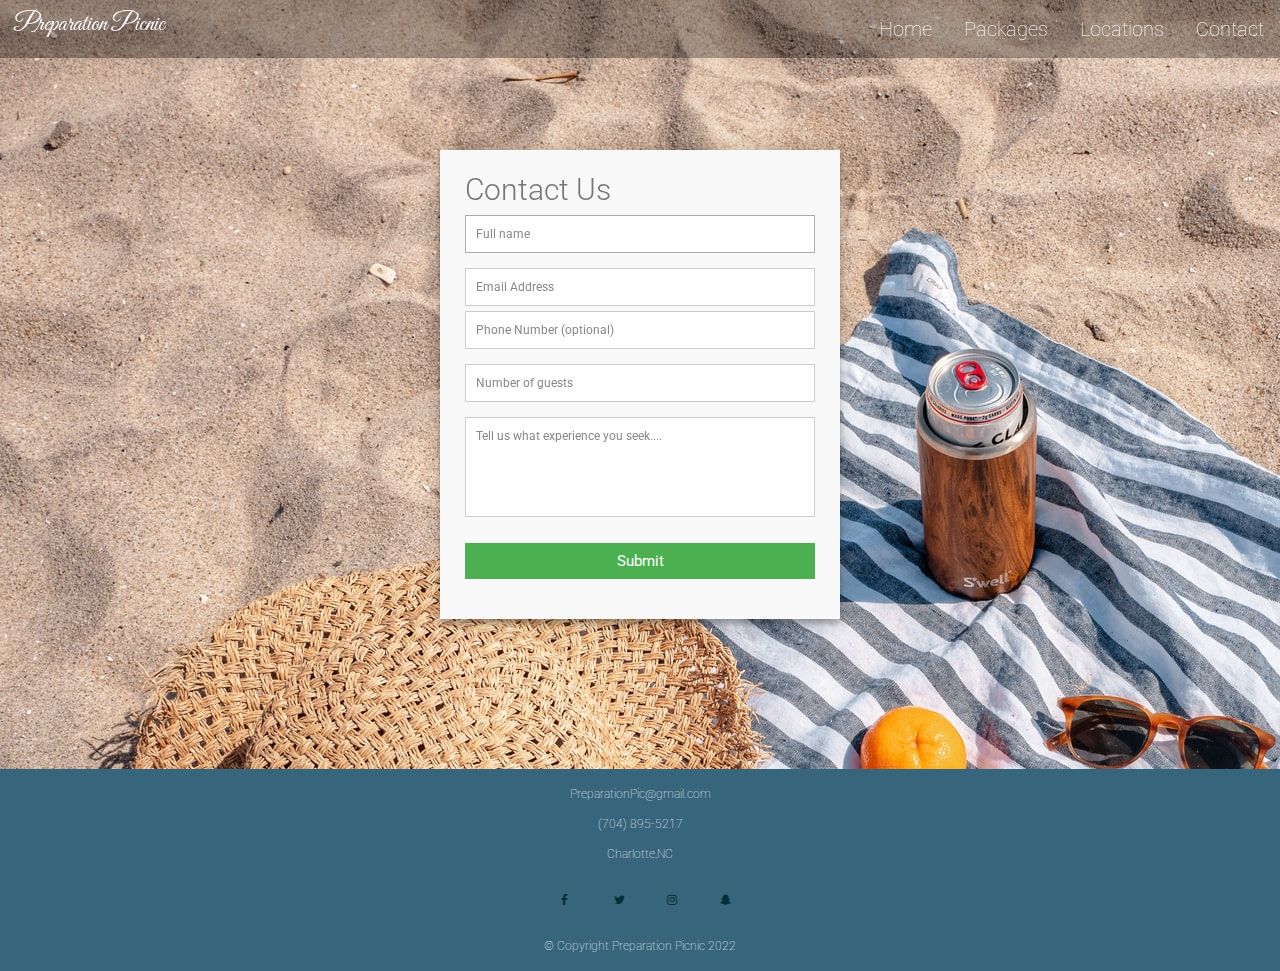
<file: contact/contact.html>
<!DOCTYPE html>
<html>
  <head>
    <link href="../style.css" rel="stylesheet" type="text/css">
    <link rel="stylesheet" href="contact.css">
    <link rel="stylesheet" href="https://cdnjs.cloudflare.com/ajax/libs/font-awesome/4.7.0/css/font-awesome.min.css">
    <link rel="preconnect" href="https://fonts.gstatic.com">
    <link href="https://fonts.googleapis.com/css2?family=Great+Vibes&display=swap" rel="stylesheet">
  <body>
     
      <nav>
        <ul>
          <li><a href="contact.html">Contact</a></li>
          <li><a href="../Projects/Projects.html">Locations</a></li>
           <li><a href="../about/about.html">Packages</a></li>
          <li><a href="../index.html">Home</a></li>
          <li class="logo">Preparation Picnic</li>
        </ul>
    </nav>

<div class="container">  
  <form id="contact" action="" method="post">
    <h3>Contact Us</h3>
    <fieldset>
      <input placeholder="Full name" type="text" tabindex="1" required autofocus>
    </fieldset
    <fieldset>
      <input placeholder="Email Address" type="email" tabindex="2" required>
    </fieldset>
    <fieldset>
      <input placeholder="Phone Number (optional)" type="tel" tabindex="3" required>
    </fieldset>
    <fieldset>
      <input placeholder="Number of guests" type="url" tabindex="4" required>
    </fieldset>
    <fieldset>
      <textarea placeholder="Tell us what experience you seek...." tabindex="5" required></textarea>
    </fieldset>
    <fieldset>
      <button name="submit" type="submit" id="contact-submit" data-submit="...Sending">Submit</button>
    </fieldset>
  </form>
</div>

 <footer>
      <p><a class="email" href="mailto:DestinationalPic@gmail.com">PreparationPic@gmail.com</a></p> 

    <p> (704) 895-5217</p>

     <p>Charlotte,NC</p>
    
      <a aria-label="facebook" href="https://www.facebook.com" class="fa fa-facebook"></a>
      <a aria-label="twitter" href="https://twitter.com/Bev_02M" class="fa fa-twitter"></a>
      <a aria-label="instagram" href="https://www.instagram.com/?hl=en" class="fa fa-instagram"></a>
      <a aria-label="snapchat" href="https://www.snapchat.com" class="fa fa-snapchat-ghost"></a>
      
      <p class="copyright"> &COPY; Copyright Preparation Picnic 2022</p>
  </footer>

  </body>
</html>
</file>
<file: style.css>
/* This affects the entire website */
*{
  text-decoration: none;
  box-sizing: 0;
  margin: 0;
}

body{
  background-color:white;
  background-image: url(../img/10.jpg);
}


/* Navbar Styling starts here! */
ul {
  list-style-type: none;
  margin: 0;
  padding: 0;
  background-color: rgba(0, 0, 0, 0.3);
  position: fixed;
  top: 0;
  width: 100%;
}

li {
  float: right;
}

li a {
  display: inline-block;
  color: white;
  padding: 14px 16px;
  font-size: 20px;
}

li a:hover{
  background-color: white;
  color: black;
}

.logo{
  font-family: 'Great Vibes', cursive;
  font-size: 25px;
  color: white;
  float: left;
  padding: 10px 14px;
}

/* The Norway image */
.heroImg {
  position: relative;
  filter: brightness(85%);
  width: 100%;
}

.heroText {
  text-align: start;
  position: absolute;
  top: 29%;
  left: 19%;
  margin-right: 450px;
  color: white;
}

.heroh1Tag{
  margin-bottom: 10px;
  font-size: 90px;
}

.heroPTag{
   margin-bottom: 30px;
   font-size: 25px;
}


/* Home Content styling starts here */

.titleSection{
  background-color: white;
}

.title{
  font-family: 'Great Vibes', cursive;
  padding: 50px 50px;
  text-align: center;
  font-size: 35px;
}

.contentSection{
  padding: 80px 100px 100px 100px;
  background-color: lightblue;
}

.myself{
  width: 310px;
  margin-bottom: 20px;
  margin-right: 100px;
  border-radius: 60px;
  border: solid 5px #37657c;
}

.article1{
  display: flex;
  flex-direction: row;
  justify-content: center;
  text-align: start;
  align-items: center;
  padding: 30px 30px;
}

.articleInfo{
  width: 300px;
  margin-bottom: 25px;
}

.btn{
    background: #37657c;
    padding: 10px 20px;
    color: white;
    border: none;
    cursor: pointer;
    font-size: 20px;
    text-decoration: none;
    transition: 0.7s;
}

.btn:hover{
    background: white;
    color:black;
}

.text1{
  margin-bottom: 25px;
  font-size: 22px;
}

.text2{
  margin-bottom: 25px;
  font-size: 18px;
}

/* Photo Gallery Design */

.photoGallery{
  display: flex;
  flex-direction: row;
  justify-content: center;
  padding: 50px 50px 50px 50px;
  background-color: white;
  margin: 0;
}

.effect-container {
  position: relative;
  width: 50%;
}

.photos{
  width: 300px;
  height: 200px;
  margin: 20px;
  opacity: 1;
  display: block;
  transition: transform .2s; /* Animation */
  backface-visibility: hidden;
}

.middle {
  transition: .5s ease;
  opacity: 0;
  position: absolute;
  top: 50%;
  left: 50%;
  transform: translate(-50%, -50%);
  -ms-transform: translate(-50%, -50%);
  text-align: center;
}

.effect-container:hover .photos {
  opacity: 0.3;
  transform: scale(1.2);
  cursor: pointer;
}

.effect-container:hover .middle {
  opacity: 1;
}

.text {
  color: #053031;
  font-size: 25px;
  padding: 16px 10px;
}

/* Footer */

footer{
  text-align: center;
  background-color: #37657c;
  color: white;
  padding-top: 10px;
}

.fa {
    padding: 25px;
    font-size: 40px;
    width: 20px;
    text-align: center;
    color: #053031;
  }

.fa:hover {
  opacity: 0.3;
  color: lightblue;
} 

.copyright{
  padding-bottom: 10px;
}

.email{
  color: white;
}

.email:hover{
  color: lightblue;
}

/* Media Queries */

@media screen and (min-width: 768px) and (max-width: 1024px){
  .heroText {
      top: 15%;
      margin-right: 310px;
  }

  .heroh1Tag{
    font-size: 30px;
  }

  .heroPTag{
    font-size: 15px;
  }
  .btn{
    font-size: 10px;
}

.article1{
  display: flex;
  flex-direction: column;
  justify-content: center;
}

.myself{
  margin-right: 50px;
}

.articleInfo{
  width: 300px;
  margin-bottom: 25px;
  margin-right: 60px;
}
.photoGallery{
  display: flex;
  flex-wrap: wrap;
}

}

@media screen and (min-width: 375px) and (max-width: 767px){
  li a {
  font-size: 13px;
}
.logo{
  font-size: 18px;
}

  .heroText {
      top: 10%;
      margin-right: 100px;
  }

  .heroh1Tag{
    font-size: 20px;
  }

  .heroPTag{
    font-size: 15px;
    margin-bottom: 10px;
  }
  .btn{
    font-size: 10px;
    padding: 5px 10px;
}

.article1{
  display: flex;
  flex-direction: column;
  justify-content: center;
}

.myself{
  width: 210px;
  margin-right: 10px;

}

.articleInfo{
  width: 210px;
  margin-bottom: 25px;
  margin-right: 10px;
}
.photoGallery{
  display: flex;
  flex-direction: column;
  margin-left: 15px;
}
.photos{
  width: 200px;
  height: 200px;
}
}




body{
  background: rgb(245, 244, 241);
  color:#fff(241, 220, 22);
  font-family: 'Josefin Sans', sans-serif;
  margin: 0;
}

/* .wrapper{
  margin-top: 50px;
} */

.wrapper h1{
  font-family: "Poppins", sans-serif;
  font-size: 40px;
  margin-bottom: 20px;
  text-align: left;
  color:lightblue;
}

.team{
  display: flex;
  justify-content: center;
  width: 300 px;
  text-align: center;
  flex-wrap: wrap;
}

.team .team_member{
  background: #fff;
  margin: 5px;
  margin-bottom: 50px;
  width: 300px;
  padding: 20px;
  line-height: 20px;
  color: #8e8b8b;  
  position: relative;
}

.team .team_member h3{
  color: maroon;
  font-size: 26px;
  margin-top: 50px;
}

.team .team_member p.role{
  color: grey;
  margin: 12px 0;
  font-size: 12px;
  text-transform: uppercase;
}

.team .team_member .team_img{
  position: absolute;
  top: -50px;
  left: 50%;
  transform: translateX(-50%);
  width: 100px;
  height: 100px;
  border-radius: 50%;
  background: #fff;
}

.team .team_member .team_img img{
  width: 100px;
  height: 100px;
  padding: 5px;
}

*{
  box-sizing: border-box;
}

@import url('https://fonts.googleapis.com/css?family=Allura|Josefin+Sans');

*{
  margin: 0;
  padding: 0;
  box-sizing: border-box;
}

.wrapper{
  background: #171c24;
  position: fixed;
  width: 100%;
  z-index:3;
}
</file>
<file: contact/contact.css>
@import url(https://fonts.googleapis.com/css?family=Roboto:400,300,600,400italic);
* {
  margin: 0;
  padding: 0;
  box-sizing: border-box;
  -webkit-box-sizing: border-box;
  -moz-box-sizing: border-box;
  -webkit-font-smoothing: antialiased;
  -moz-font-smoothing: antialiased;
  -o-font-smoothing: antialiased;
  font-smoothing: antialiased;
  text-rendering: optimizeLegibility;
}

body {
  font-family: "Roboto", Helvetica, Arial, sans-serif;
  font-weight: 100;
  font-size: 12px;
  line-height: 30px;
  color: #777;
  background-image: url(../img/10.jpg);
}

.container {
  max-width: 400px;
  width: 100%;
  margin: 0 auto;
  position: relative;
}

#contact input[type="text"],
#contact input[type="email"],
#contact input[type="tel"],
#contact input[type="url"],
#contact textarea,
#contact button[type="submit"] {
  font: 400 12px/16px "Roboto", Helvetica, Arial, sans-serif;
}

#contact {
  background: #F9F9F9;
  padding: 25px;
  margin: 150px 0;
  box-shadow: 0 0 20px 0 rgba(0, 0, 0, 0.2), 0 5px 5px 0 rgba(0, 0, 0, 0.24);
}

#contact h3 {
  display: block;
  font-size: 30px;
  font-weight: 300;
  margin-bottom: 10px;
}

#contact h4 {
  margin: 5px 0 15px;
  display: block;
  font-size: 13px;
  font-weight: 400;
}

fieldset {
  border: medium none !important;
  margin: 0 0 10px;
  min-width: 100%;
  padding: 0;
  width: 100%;
}

#contact input[type="text"],
#contact input[type="email"],
#contact input[type="tel"],
#contact input[type="url"],
#contact textarea {
  width: 100%;
  border: 1px solid #ccc;
  background: #FFF;
  margin: 0 0 5px;
  padding: 10px;
}

#contact input[type="text"]:hover,
#contact input[type="email"]:hover,
#contact input[type="tel"]:hover,
#contact input[type="url"]:hover,
#contact textarea:hover {
  -webkit-transition: border-color 0.3s ease-in-out;
  -moz-transition: border-color 0.3s ease-in-out;
  transition: border-color 0.3s ease-in-out;
  border: 1px solid #aaa;
}

#contact textarea {
  height: 100px;
  max-width: 100%;
  resize: none;
}

#contact button[type="submit"] {
  cursor: pointer;
  width: 100%;
  border: none;
  background: #4CAF50;
  color: #FFF;
  margin: 0 0 5px;
  padding: 10px;
  font-size: 15px;
}

#contact button[type="submit"]:hover {
  background: #43A047;
  -webkit-transition: background 0.3s ease-in-out;
  -moz-transition: background 0.3s ease-in-out;
  transition: background-color 0.3s ease-in-out;
}

#contact button[type="submit"]:active {
  box-shadow: inset 0 1px 3px rgba(0, 0, 0, 0.5);
}

.copyright {
  text-align: center;
}

#contact input:focus,
#contact textarea:focus {
  outline: 0;
  border: 1px solid #aaa;
}

::-webkit-input-placeholder {
  color: #888;
}

:-moz-placeholder {
  color: #888;
}

::-moz-placeholder {
  color: #888;
}

:-ms-input-placeholder {
  color: #888;
}



border-bottom: 2px solid lightskyblue;
  padding: 10px;
  color:#0fb3fa;
  width:100%;
</file>
